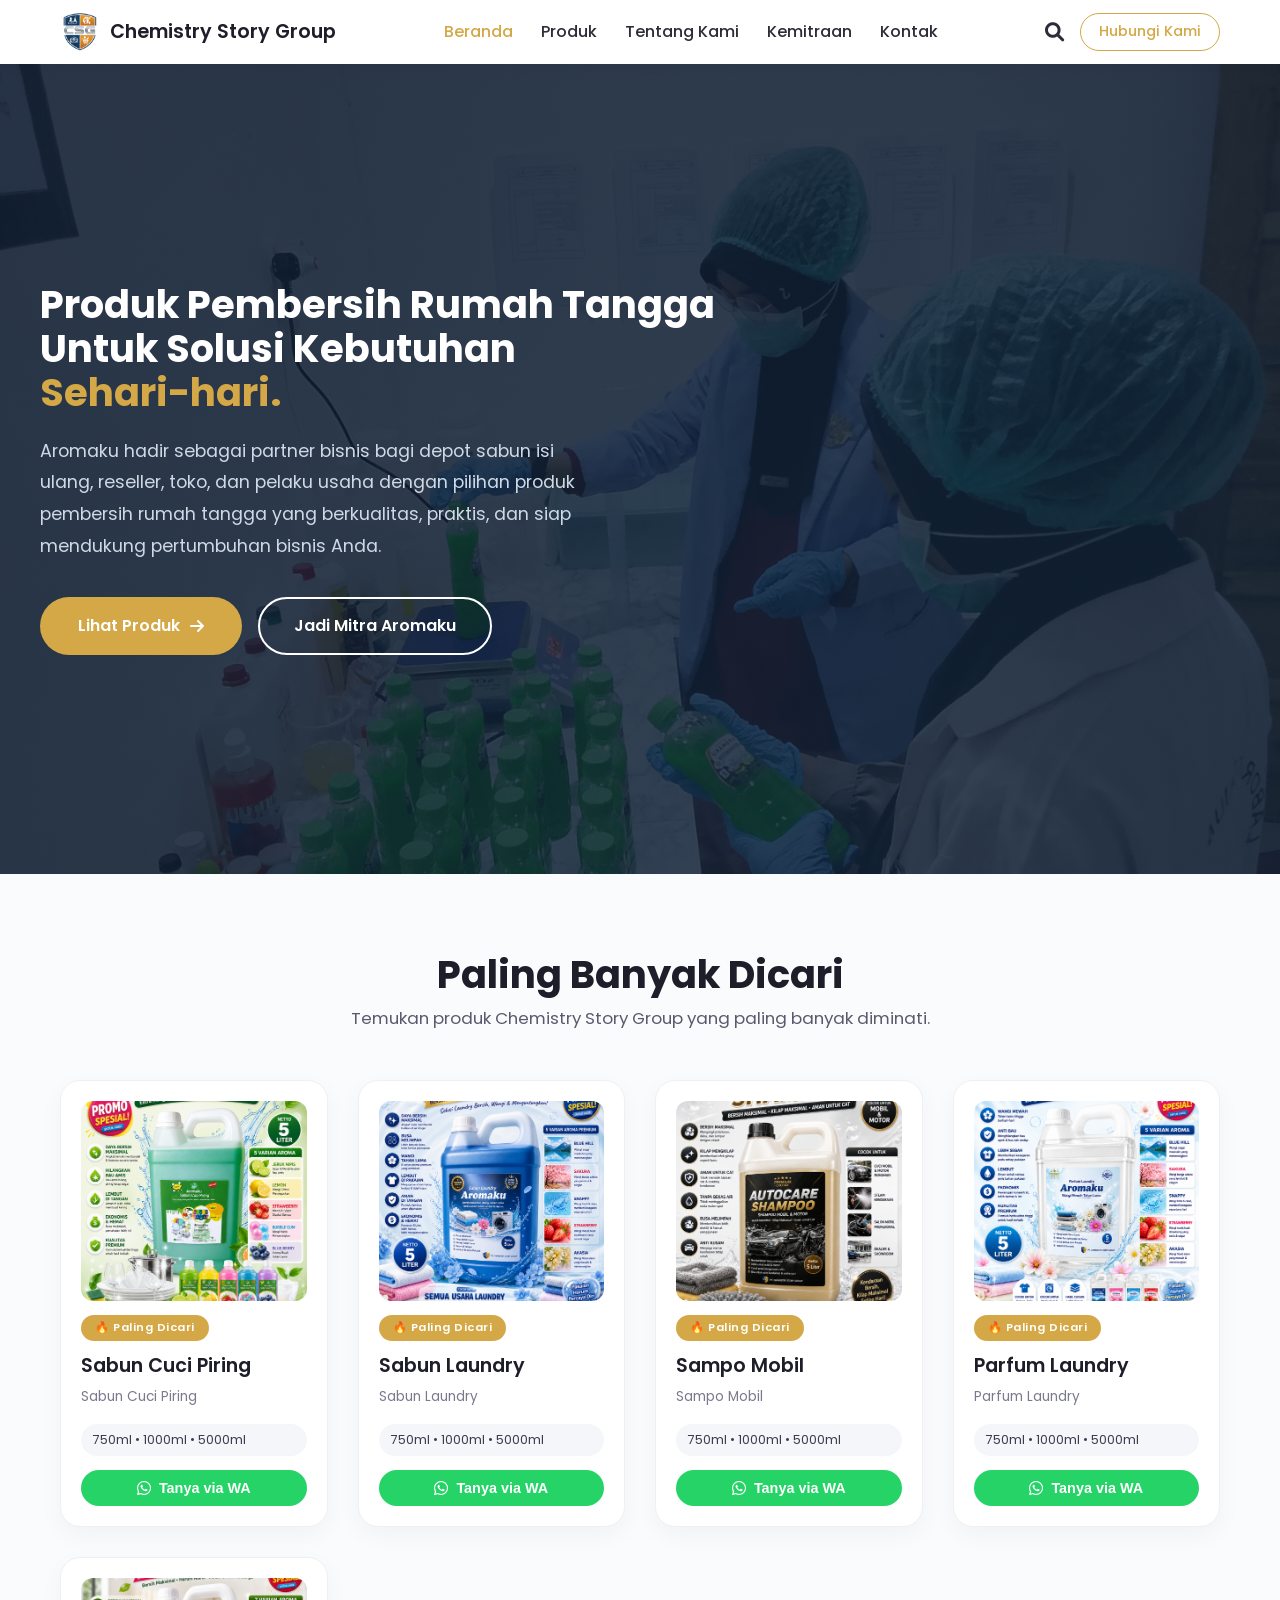
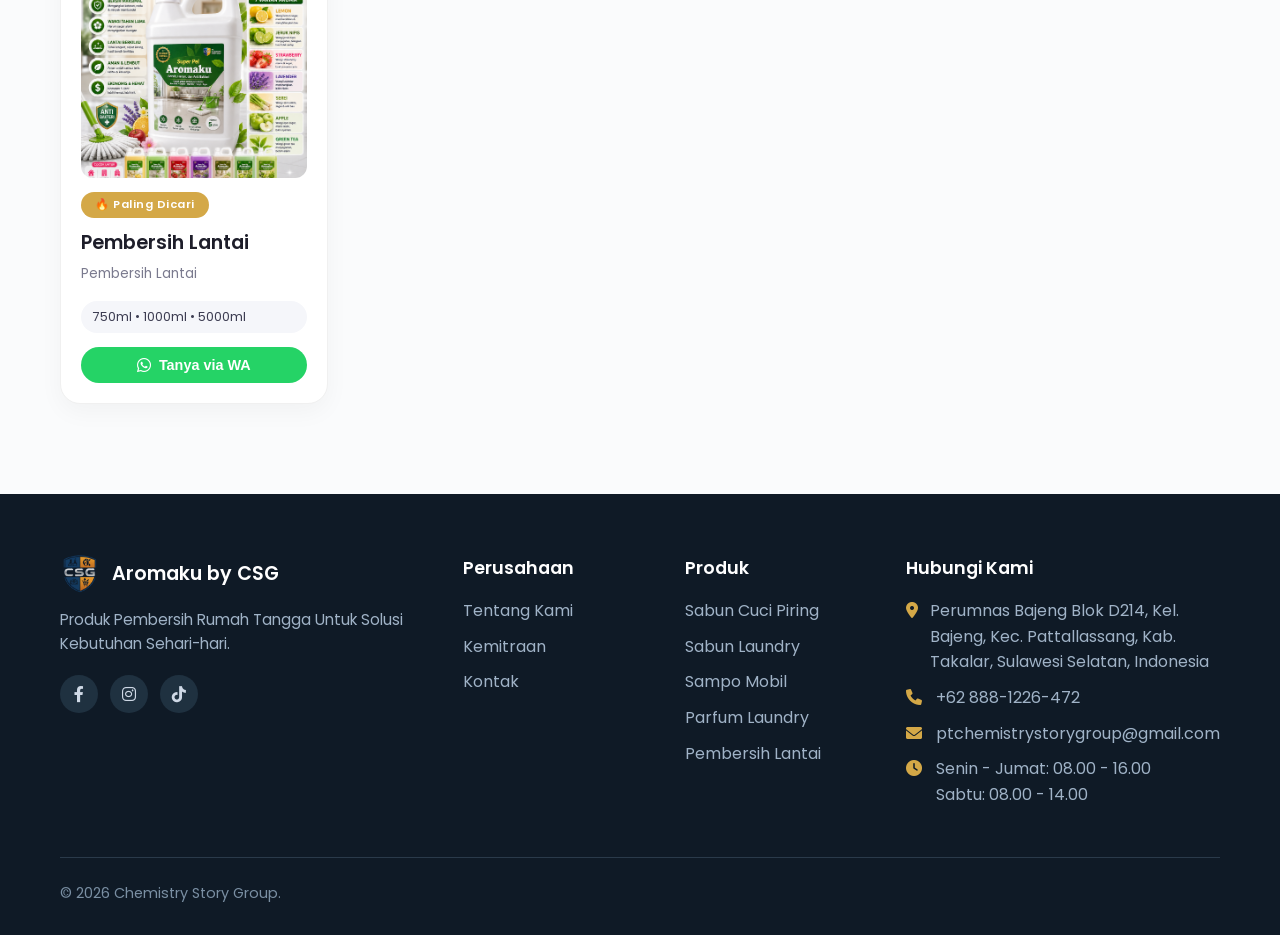
<file: index.html>
<!DOCTYPE html>
<html lang="id">
<head>
    <meta charset="UTF-8" />
    <meta name="viewport" content="width=device-width, initial-scale=1.0, maximum-scale=1.0, user-scalable=yes" />
    <title>Chemistry Story Group | Home</title>

    <!-- Google Fonts -->
    <link rel="preconnect" href="https://fonts.googleapis.com" />
    <link rel="preconnect" href="https://fonts.gstatic.com" crossorigin />
    <link href="https://fonts.googleapis.com/css2?family=Poppins:wght@300;400;500;600;700&display=swap" rel="stylesheet" />

    <!-- Font Awesome -->
    <link rel="stylesheet" href="https://cdnjs.cloudflare.com/ajax/libs/font-awesome/6.0.0-beta3/css/all.min.css" />

    <!-- CSS -->
    <link rel="stylesheet" href="css/style.css" />

    <!-- Favicon -->
    <link rel="icon" type="image/png" sizes="32x32" href="assets/images/favicon-32x32.png" />
</head>
<body>

    <!-- ===== NAVBAR ===== -->
    <nav class="navbar" id="navbar">
        <div class="container">
            <a href="index.html" class="nav-logo">
                <img src="assets/images/logo.png" alt="Chemistry Story Group" class="logo-img" />
                <span class="logo-text">Chemistry Story Group</span>
            </a>

            <ul class="nav-links" id="navLinks">
                <li><a href="index.html" class="active">Beranda</a></li>
                <li><a href="produk.html">Produk</a></li>
                <li><a href="#">Tentang Kami</a></li>
                <li><a href="#">Kemitraan</a></li>
                <li><a href="#">Kontak</a></li>
            </ul>

            <div class="nav-actions">
                <i class="fas fa-search"></i>
                <a href="#" class="btn-outline">Hubungi Kami</a>
                <button class="hamburger" id="hamburger" aria-label="menu">
                    <span></span><span></span><span></span>
                </button>
            </div>
        </div>
    </nav>

    <!-- ===== HERO ===== -->
    <section class="hero" id="hero">
        <div class="hero-overlay"></div>
        <div class="container hero-wrapper">
            <div class="hero-text fade-up">
                <h1 class="hero-title">
                    Produk Pembersih Rumah Tangga<br />Untuk Solusi Kebutuhan<br /><span class="gold-text">Sehari-hari.</span>
                </h1>
                <p class="hero-desc">
                    Aromaku hadir sebagai partner bisnis bagi depot sabun isi ulang, reseller, toko, dan pelaku usaha dengan pilihan produk pembersih rumah tangga yang berkualitas, praktis, dan siap mendukung pertumbuhan bisnis Anda.
                </p>
                <div class="hero-buttons">
                    <a href="produk.html" class="btn-primary">
                        Lihat Produk <i class="fas fa-arrow-right"></i>
                    </a>
                    <a href="#" class="btn-secondary">
                        Jadi Mitra Aromaku
                    </a>
                </div>
            </div>
        </div>
    </section>

    <!-- ===== PRODUK PALING BANYAK DICARI ===== -->
    <section class="booming" id="booming">
        <div class="container">
            <div class="section-header fade-up">
                <h2>Paling Banyak Dicari</h2>
                <p>Temukan produk Chemistry Story Group yang paling banyak diminati.</p>
            </div>

            <div class="product-grid fade-up delay-2" id="productGrid">
                <!-- Akan diisi oleh JavaScript -->
            </div>
        </div>
    </section>

    <!-- ===== FOOTER ===== -->
    <footer class="footer">
        <div class="container">
            <div class="footer-grid">
                <!-- Kolom 1: Brand -->
                <div class="footer-col">
                    <div class="footer-logo">
                        <img src="assets/images/logo.png" alt="Chemistry Story Group" class="footer-logo-img" />
                        <span class="footer-logo-text">Aromaku by CSG</span>
                    </div>
                    <p class="footer-desc">
                        Produk Pembersih Rumah Tangga Untuk Solusi Kebutuhan Sehari-hari.
                    </p>
                    <div class="footer-social">
                        <a href="#" aria-label="Facebook"><i class="fab fa-facebook-f"></i></a>
                        <a href="#" aria-label="Instagram"><i class="fab fa-instagram"></i></a>
                        <a href="#" aria-label="TikTok"><i class="fab fa-tiktok"></i></a>
                    </div>
                </div>

                <!-- Kolom 2: Perusahaan -->
                <div class="footer-col">
                    <h4>Perusahaan</h4>
                    <ul>
                        <li><a href="#">Tentang Kami</a></li>
                        <li><a href="#">Kemitraan</a></li>
                        <li><a href="#">Kontak</a></li>
                    </ul>
                </div>

                <!-- Kolom 3: Produk -->
                <div class="footer-col">
                    <h4>Produk</h4>
                    <ul>
                        <li><a href="produk.html">Sabun Cuci Piring</a></li>
                        <li><a href="produk.html">Sabun Laundry</a></li>
                        <li><a href="produk.html">Sampo Mobil</a></li>
                        <li><a href="produk.html">Parfum Laundry</a></li>
                        <li><a href="produk.html">Pembersih Lantai</a></li>
                    </ul>
                </div>

                <!-- Kolom 4: Kontak -->
                <div class="footer-col">
                    <h4>Hubungi Kami</h4>
                    <ul class="footer-contact">
                        <li>
                            <i class="fas fa-map-marker-alt"></i>
                            <span>Perumnas Bajeng Blok D214, Kel. Bajeng, Kec. Pattallassang, Kab. Takalar, Sulawesi Selatan, Indonesia</span>
                        </li>
                        <li>
                            <i class="fas fa-phone"></i>
                            <span>+62 888-1226-472</span>
                        </li>
                        <li>
                            <i class="fas fa-envelope"></i>
                            <span>ptchemistrystorygroup@gmail.com</span>
                        </li>
                        <li>
                            <i class="fas fa-clock"></i>
                            <span>
                                Senin - Jumat: 08.00 - 16.00<br />
                                Sabtu: 08.00 - 14.00
                            </span>
                        </li>
                    </ul>
                </div>
            </div>

            <!-- Footer Bottom -->
            <div class="footer-bottom">
                <p>&copy; 2026 Chemistry Story Group.</p>
                <div class="footer-bottom-links">
                </div>
            </div>
        </div>
    </footer>

    <!-- ===== MODAL ===== -->
    <div class="modal-overlay" id="modalOverlay">
        <div class="modal-box">
            <button class="modal-close" id="modalClose">&times;</button>
            <div class="modal-title" id="modalTitle">Nama Produk</div>
            <div class="modal-category" id="modalCategory">Kategori</div>
            <span class="modal-variant-label">Pilih Ukuran:</span>
            <div class="variant-options" id="variantOptions"></div>
            <button class="modal-wa-btn" id="modalWaBtn">
                <i class="fab fa-whatsapp"></i> Tanya via WhatsApp
            </button>
        </div>
    </div>

    <!-- ===== JAVASCRIPT ===== -->
    <script src="js/main.js"></script>
</body>
</html>
</file>
<file: css/style.css>
/* ===== RESET & BASE ===== */
:root {
    --gold: #d4a847;
    --dark: #0b1a2e;
    --dark-light: #1a2f44;
    --text-light: #cfd9e6;
    --white: #ffffff;
}

* {
    margin: 0;
    padding: 0;
    box-sizing: border-box;
}

body {
    font-family: 'Poppins', sans-serif;
    background: #fafbfc;
    color: #1e1e2a;
    line-height: 1.6;
}

a {
    text-decoration: none;
    color: inherit;
}

ul {
    list-style: none;
}

.container {
    max-width: 1200px;
    margin: 0 auto;
    padding: 0 20px;
}

.gold-text {
    color: var(--gold);
}

.fade-up {
    opacity: 0;
    transform: translateY(30px);
    transition: opacity 0.8s ease, transform 0.8s ease;
}

.fade-up.visible {
    opacity: 1;
    transform: translateY(0);
}

.delay-2 {
    transition-delay: 0.2s;
}

/* ===== NAVBAR ===== */
.navbar {
    background: #ffffff;
    box-shadow: 0 4px 12px rgba(0, 0, 0, 0.05);
    padding: 12px 0;
    position: relative;
    z-index: 1000;
}

.navbar .container {
    display: flex;
    align-items: center;
    justify-content: space-between;
    flex-wrap: wrap;
}

.nav-logo {
    display: flex;
    align-items: center;
    gap: 10px;
}

.logo-img {
    height: 40px;
    width: auto;
}

.logo-text {
    font-weight: 600;
    font-size: 1.2rem;
    color: #1e1e2a;
}

.nav-links {
    display: flex;
    gap: 28px;
    font-weight: 500;
}

.nav-links a {
    color: #2d2d3a;
    transition: color 0.2s;
}

.nav-links a:hover,
.nav-links a.active {
    color: var(--gold);
}

.nav-actions {
    display: flex;
    align-items: center;
    gap: 16px;
}

.nav-actions i {
    font-size: 1.2rem;
    color: #2d2d3a;
    cursor: pointer;
}

.btn-outline {
    border: 1.5px solid var(--gold);
    color: var(--gold);
    padding: 6px 18px;
    border-radius: 30px;
    font-weight: 500;
    font-size: 0.9rem;
    transition: 0.2s;
}

.btn-outline:hover {
    background: var(--gold);
    color: #fff;
}

.hamburger {
    display: none;
    flex-direction: column;
    gap: 4px;
    background: none;
    border: none;
    cursor: pointer;
}

.hamburger span {
    width: 25px;
    height: 3px;
    background: #1e1e2a;
    border-radius: 3px;
}

/* ===== HERO ===== */
.hero {
    position: relative;
    min-height: 90vh;
    display: flex;
    align-items: center;
    overflow: hidden;
    background: var(--dark);
}

.hero-overlay {
    position: absolute;
    inset: 0;
    background: url('../assets/images/background.jpg') center/cover no-repeat;
    opacity: 0.3;
    z-index: 0;
}

.hero::after {
    content: '';
    position: absolute;
    inset: 0;
    background: linear-gradient(135deg, rgba(11, 26, 46, 0.85) 0%, rgba(26, 47, 68, 0.75) 100%);
    z-index: 1;
    opacity: 60%;
}

.hero .container {
    position: relative;
    z-index: 2;
    width: 100%;
}

.hero-wrapper {
    display: flex;
    align-items: center;
    min-height: 70vh;
    padding: 60px 0;
    justify-content: flex-start;
}

.hero-text {
    max-width: 750px;
    color: var(--white);
    margin-right: auto;
    text-align: left;
    padding-left: 0;
    padding-right: 0;
}

.hero-brand {
    font-size: 0.85rem;
    letter-spacing: 3px;
    text-transform: uppercase;
    color: var(--gold);
    margin-bottom: 12px;
    font-weight: 500;
}

.hero-title {
    font-size: 2.4rem;
    font-weight: 700;
    line-height: 1.15;
    margin-bottom: 20px;
    text-align: left;
    color: var(--white);
}

.hero-title .gold-text {
    color: var(--gold);
}

.hero-desc {
    font-size: 1.1rem;
    color: var(--text-light);
    margin-bottom: 35px;
    max-width: 550px;
    line-height: 1.8;
    text-align: left;
}

.hero-buttons {
    display: flex;
    gap: 16px;
    flex-wrap: wrap;
    justify-content: flex-start;
}

.btn-primary {
    background: var(--gold);
    color: var(--white);
    padding: 14px 38px;
    border-radius: 40px;
    font-weight: 600;
    display: inline-flex;
    align-items: center;
    gap: 10px;
    transition: 0.3s;
    border: none;
    font-size: 1rem;
    cursor: pointer;
}

.btn-primary:hover {
    background: #b8923a;
    transform: translateY(-3px);
    box-shadow: 0 10px 20px rgba(212, 168, 71, 0.3);
}

.btn-secondary {
    background: transparent;
    color: var(--white);
    padding: 14px 34px;
    border-radius: 40px;
    font-weight: 600;
    display: inline-flex;
    align-items: center;
    gap: 10px;
    transition: 0.3s;
    border: 2px solid var(--white);
    font-size: 1rem;
    cursor: pointer;
}

.btn-secondary:hover {
    background: rgba(255, 255, 255, 0.15);
    transform: translateY(-3px);
    border-color: var(--gold);
    color: var(--gold);
}

/* ===== BOOMING SECTION ===== */
.booming {
    padding: 70px 0 90px;
}

.section-header {
    text-align: center;
    margin-bottom: 48px;
}

.section-header h2 {
    font-size: 2.4rem;
    font-weight: 700;
    color: #1e1e2a;
}

.section-header p {
    color: #5a5a6e;
    font-size: 1.05rem;
}

.product-grid {
    display: grid;
    grid-template-columns: repeat(auto-fill, minmax(260px, 1fr));
    gap: 30px;
}

.product-card {
    background: #fff;
    border-radius: 20px;
    padding: 20px 20px 20px;
    box-shadow: 0 8px 24px rgba(0, 0, 0, 0.04);
    transition: 0.3s ease;
    border: 1px solid #f0f0f0;
    display: flex;
    flex-direction: column;
    cursor: pointer;
    overflow: hidden;
    min-height: 380px;
}

.product-card:hover {
    transform: translateY(-6px);
    box-shadow: 0 16px 40px rgba(0, 0, 0, 0.08);
    border-color: var(--gold);
}

.product-image-wrapper {
    width: 100%;
    height: 200px;
    border-radius: 12px;
    margin-bottom: 14px;
    background: #f5f6fa;
    display: flex;
    align-items: center;
    justify-content: center;
    overflow: hidden;
    flex-shrink: 0;
}

.product-image {
    width: 100%;
    height: 100%;
    object-fit: cover;
    display: block;
}

.product-image-placeholder {
    font-size: 4rem;
    color: var(--gold);
    opacity: 0.5;
}

.product-badge {
    align-self: flex-start;
    background: var(--gold);
    color: #fff;
    font-size: 0.7rem;
    font-weight: 600;
    padding: 4px 14px;
    border-radius: 30px;
    letter-spacing: 0.5px;
    margin-bottom: 10px;
    flex-shrink: 0;
}

.product-name {
    font-size: 1.2rem;
    font-weight: 600;
    margin-bottom: 4px;
    flex-shrink: 0;
}

.product-category {
    font-size: 0.85rem;
    color: #7a7a8e;
    margin-bottom: 8px;
    flex-shrink: 0;
}

.product-variants {
    font-size: 0.8rem;
    color: #3d3d52;
    background: #f5f6fa;
    padding: 6px 12px;
    border-radius: 30px;
    display: inline-block;
    margin: 8px 0 14px;
    flex-shrink: 0;
}

.product-wa-btn {
    background: #25d366;
    color: #fff;
    border: none;
    padding: 10px 0;
    border-radius: 40px;
    font-weight: 600;
    font-size: 0.9rem;
    display: flex;
    align-items: center;
    justify-content: center;
    gap: 8px;
    transition: 0.2s;
    margin-top: auto;
    cursor: pointer;
    flex-shrink: 0;
}

.product-wa-btn:hover {
    background: #1da851;
}

.product-wa-btn i {
    font-size: 1rem;
}

/* ===== MODAL ===== */
.modal-overlay {
    position: fixed;
    inset: 0;
    background: rgba(0, 0, 0, 0.5);
    backdrop-filter: blur(4px);
    z-index: 9999;
    display: none;
    align-items: center;
    justify-content: center;
    padding: 20px;
}

.modal-overlay.open {
    display: flex;
}

.modal-box {
    background: #fff;
    max-width: 480px;
    width: 100%;
    border-radius: 28px;
    padding: 32px 28px 28px;
    position: relative;
    animation: modalFade 0.25s ease;
}

@keyframes modalFade {
    from {
        opacity: 0;
        transform: scale(0.95) translateY(20px);
    }
    to {
        opacity: 1;
        transform: scale(1) translateY(0);
    }
}

.modal-close {
    position: absolute;
    top: 16px;
    right: 20px;
    font-size: 1.6rem;
    cursor: pointer;
    color: #888;
    transition: 0.2s;
    background: none;
    border: none;
}

.modal-close:hover {
    color: #1e1e2a;
}

.modal-product-image-wrapper {
    width: 100%;
    height: 200px;
    border-radius: 12px;
    margin-bottom: 16px;
    background: #f5f6fa;
    display: flex;
    align-items: center;
    justify-content: center;
    overflow: hidden;
    flex-shrink: 0;
}

.modal-product-image {
    width: 100%;
    height: 100%;
    object-fit: cover;
    display: block;
}

.modal-product-image-placeholder {
    font-size: 4rem;
    color: var(--gold);
    opacity: 0.5;
    display: flex;
    align-items: center;
    justify-content: center;
    width: 100%;
    height: 100%;
}

.modal-title {
    font-size: 1.6rem;
    font-weight: 700;
    margin-bottom: 4px;
}

.modal-category {
    color: #7a7a8e;
    margin-bottom: 18px;
}

.modal-variant-label {
    font-weight: 500;
    margin-bottom: 8px;
    display: block;
}

.variant-options {
    display: flex;
    flex-wrap: wrap;
    gap: 10px;
    margin-bottom: 24px;
}

.variant-btn {
    background: #f0f2f7;
    border: 2px solid transparent;
    padding: 8px 20px;
    border-radius: 40px;
    font-weight: 500;
    cursor: pointer;
    transition: 0.2s;
    font-size: 0.9rem;
}

.variant-btn.active {
    border-color: var(--gold);
    background: #fff5e0;
    color: #b8923a;
}

.variant-btn:hover {
    background: #e6e9f0;
}

.modal-wa-btn {
    background: #25d366;
    color: #fff;
    border: none;
    padding: 14px 0;
    border-radius: 60px;
    font-weight: 600;
    font-size: 1rem;
    width: 100%;
    display: flex;
    align-items: center;
    justify-content: center;
    gap: 10px;
    transition: 0.2s;
    cursor: pointer;
}

.modal-wa-btn:hover {
    background: #1da851;
}

/* ===== FOOTER ===== */
.footer {
    background: #0f1a26;
    color: #cfd9e6;
    padding: 60px 0 30px;
}

.footer-grid {
    display: grid;
    grid-template-columns: 2fr 1fr 1fr 1.5fr;
    gap: 40px;
    padding-bottom: 40px;
    border-bottom: 1px solid #2a3a4a;
}

.footer-logo {
    display: flex;
    align-items: center;
    gap: 12px;
    margin-bottom: 14px;
}

.footer-logo-img {
    height: 40px;
    width: auto;
}

.footer-logo-text {
    font-weight: 600;
    font-size: 1.2rem;
    color: #fff;
}

.footer-desc {
    color: #a0b3c7;
    font-size: 0.95rem;
    margin-bottom: 18px;
}

.footer-social {
    display: flex;
    gap: 12px;
}

.footer-social a {
    background: #1f3140;
    color: #cfd9e6;
    width: 38px;
    height: 38px;
    border-radius: 50%;
    display: flex;
    align-items: center;
    justify-content: center;
    transition: 0.2s;
}

.footer-social a:hover {
    background: var(--gold);
    color: #fff;
}

.footer-col h4 {
    color: #fff;
    font-weight: 600;
    margin-bottom: 16px;
    font-size: 1.1rem;
}

.footer-col ul li {
    margin-bottom: 10px;
}

.footer-col ul li a {
    color: #a0b3c7;
    transition: 0.2s;
}

.footer-col ul li a:hover {
    color: var(--gold);
}

.footer-contact li {
    display: flex;
    gap: 12px;
    align-items: flex-start;
    color: #a0b3c7;
}

.footer-contact li i {
    width: 18px;
    color: var(--gold);
    margin-top: 4px;
}

.footer-bottom {
    display: flex;
    justify-content: space-between;
    align-items: center;
    padding-top: 24px;
    font-size: 0.9rem;
    color: #7a8fa3;
    flex-wrap: wrap;
    gap: 10px;
}

.footer-bottom-links {
    display: flex;
    gap: 20px;
}

.footer-bottom-links a {
    color: #7a8fa3;
    transition: 0.2s;
}

.footer-bottom-links a:hover {
    color: var(--gold);
}

/* ============================================ */
/* ===== RESPONSIVE ===== */
/* ============================================ */

@media (max-width: 992px) {
    .footer-grid {
        grid-template-columns: 1fr 1fr;
    }
    
    .hero-text {
        padding-left: 10px;
        padding-right: 10px;
    }

    .section-header h2 {
        font-size: 2rem;
    }
}

@media (max-width: 768px) {
    .nav-links {
        display: none;
        flex-direction: column;
        width: 100%;
        background: #fff;
        padding: 20px 0;
        gap: 16px;
        border-top: 1px solid #eee;
        margin-top: 12px;
    }

    .nav-links.open {
        display: flex;
    }

    .hamburger {
        display: flex;
    }

    .nav-actions .btn-outline {
        display: none;
    }

    .hero-wrapper {
        justify-content: flex-start;
        padding: 40px 0;
        text-align: left;
    }

    .hero-text {
        margin-right: 0;
        text-align: left;
        width: 100%;
        padding-left: 15px;
        padding-right: 15px;
    }

    .hero-brand {
        text-align: left;
    }

    .hero-title {
        font-size: 2.4rem;
        text-align: left;
    }

    .hero-desc {
        font-size: 1rem;
        text-align: left;
        margin-left: 0;
        margin-right: 0;
        max-width: 100%;
    }

    .hero-buttons {
        justify-content: flex-start;
        flex-direction: row;
        flex-wrap: wrap;
    }

    .btn-primary,
    .btn-secondary {
        padding: 12px 28px;
        font-size: 0.95rem;
        width: auto;
        justify-content: center;
    }

    /* ===== PERBAIKAN BOOMING MOBILE ===== */
    .booming {
        padding: 50px 0 60px;
    }

    .section-header {
        margin-bottom: 32px;
    }

    .section-header h2 {
        font-size: 1.6rem;
        line-height: 1.3;
    }

    .section-header p {
        font-size: 0.95rem;
        padding: 0 10px;
    }

    .product-grid {
        grid-template-columns: 1fr 1fr;
        gap: 16px;
    }

    .product-card {
        padding: 14px 14px 16px;
        min-height: 300px;
        border-radius: 14px;
    }

    .product-image-wrapper {
        height: 140px;
        border-radius: 10px;
        margin-bottom: 10px;
    }

    .product-image-placeholder {
        font-size: 2.5rem;
    }

    .product-badge {
        font-size: 0.6rem;
        padding: 3px 10px;
        margin-bottom: 6px;
    }

    .product-name {
        font-size: 0.95rem;
        line-height: 1.3;
    }

    .product-category {
        font-size: 0.75rem;
        margin-bottom: 4px;
    }

    .product-variants {
        font-size: 0.7rem;
        padding: 4px 10px;
        margin: 4px 0 10px;
    }

    .product-wa-btn {
        font-size: 0.8rem;
        padding: 8px 0;
        border-radius: 30px;
    }

    .product-wa-btn i {
        font-size: 0.85rem;
    }

    .footer-grid {
        grid-template-columns: 1fr;
        gap: 30px;
    }

    .footer-bottom {
        flex-direction: column;
        text-align: center;
        padding-bottom: 20px;
    }
}

@media (max-width: 480px) {
    .hero-title {
        font-size: 2rem;
    }

    .hero-text {
        padding-left: 10px;
        padding-right: 10px;
    }

    .hero-buttons {
        flex-direction: column;
        width: 100%;
        align-items: flex-start;
    }

    .btn-primary,
    .btn-secondary {
        width: 100%;
        justify-content: center;
        padding: 12px 20px;
        max-width: 100%;
    }

    /* ===== PERBAIKAN BOOMING MOBILE KECIL ===== */
    .booming {
        padding: 40px 0 50px;
    }

    .section-header h2 {
        font-size: 1.3rem;
    }

    .section-header p {
        font-size: 0.85rem;
        padding: 0 5px;
    }

    .product-grid {
        grid-template-columns: 1fr;
        gap: 16px;
        padding: 0 4px;
    }

    .product-card {
        padding: 16px 16px 18px;
        min-height: 320px;
        border-radius: 16px;
        max-width: 380px;
        margin: 0 auto;
        width: 100%;
    }

    .product-image-wrapper {
        height: 180px;
        border-radius: 12px;
        margin-bottom: 12px;
    }

    .product-image-placeholder {
        font-size: 3rem;
    }

    .product-name {
        font-size: 1.05rem;
    }

    .product-category {
        font-size: 0.8rem;
    }

    .product-variants {
        font-size: 0.75rem;
        padding: 4px 12px;
    }

    .product-wa-btn {
        font-size: 0.85rem;
        padding: 10px 0;
    }

    .modal-box {
        padding: 24px 18px;
    }

    .product-image-wrapper {
        height: 160px;
    }

    .modal-product-image-wrapper {
        height: 160px;
    }
}

@media (max-width: 360px) {
    .section-header h2 {
        font-size: 1.1rem;
    }

    .product-card {
        padding: 12px 12px 14px;
        min-height: 280px;
    }

    .product-image-wrapper {
        height: 140px;
    }

    .product-name {
        font-size: 0.9rem;
    }

    .product-variants {
        font-size: 0.65rem;
        padding: 3px 8px;
    }

    .product-wa-btn {
        font-size: 0.75rem;
        padding: 8px 0;
    }
}
</file>
